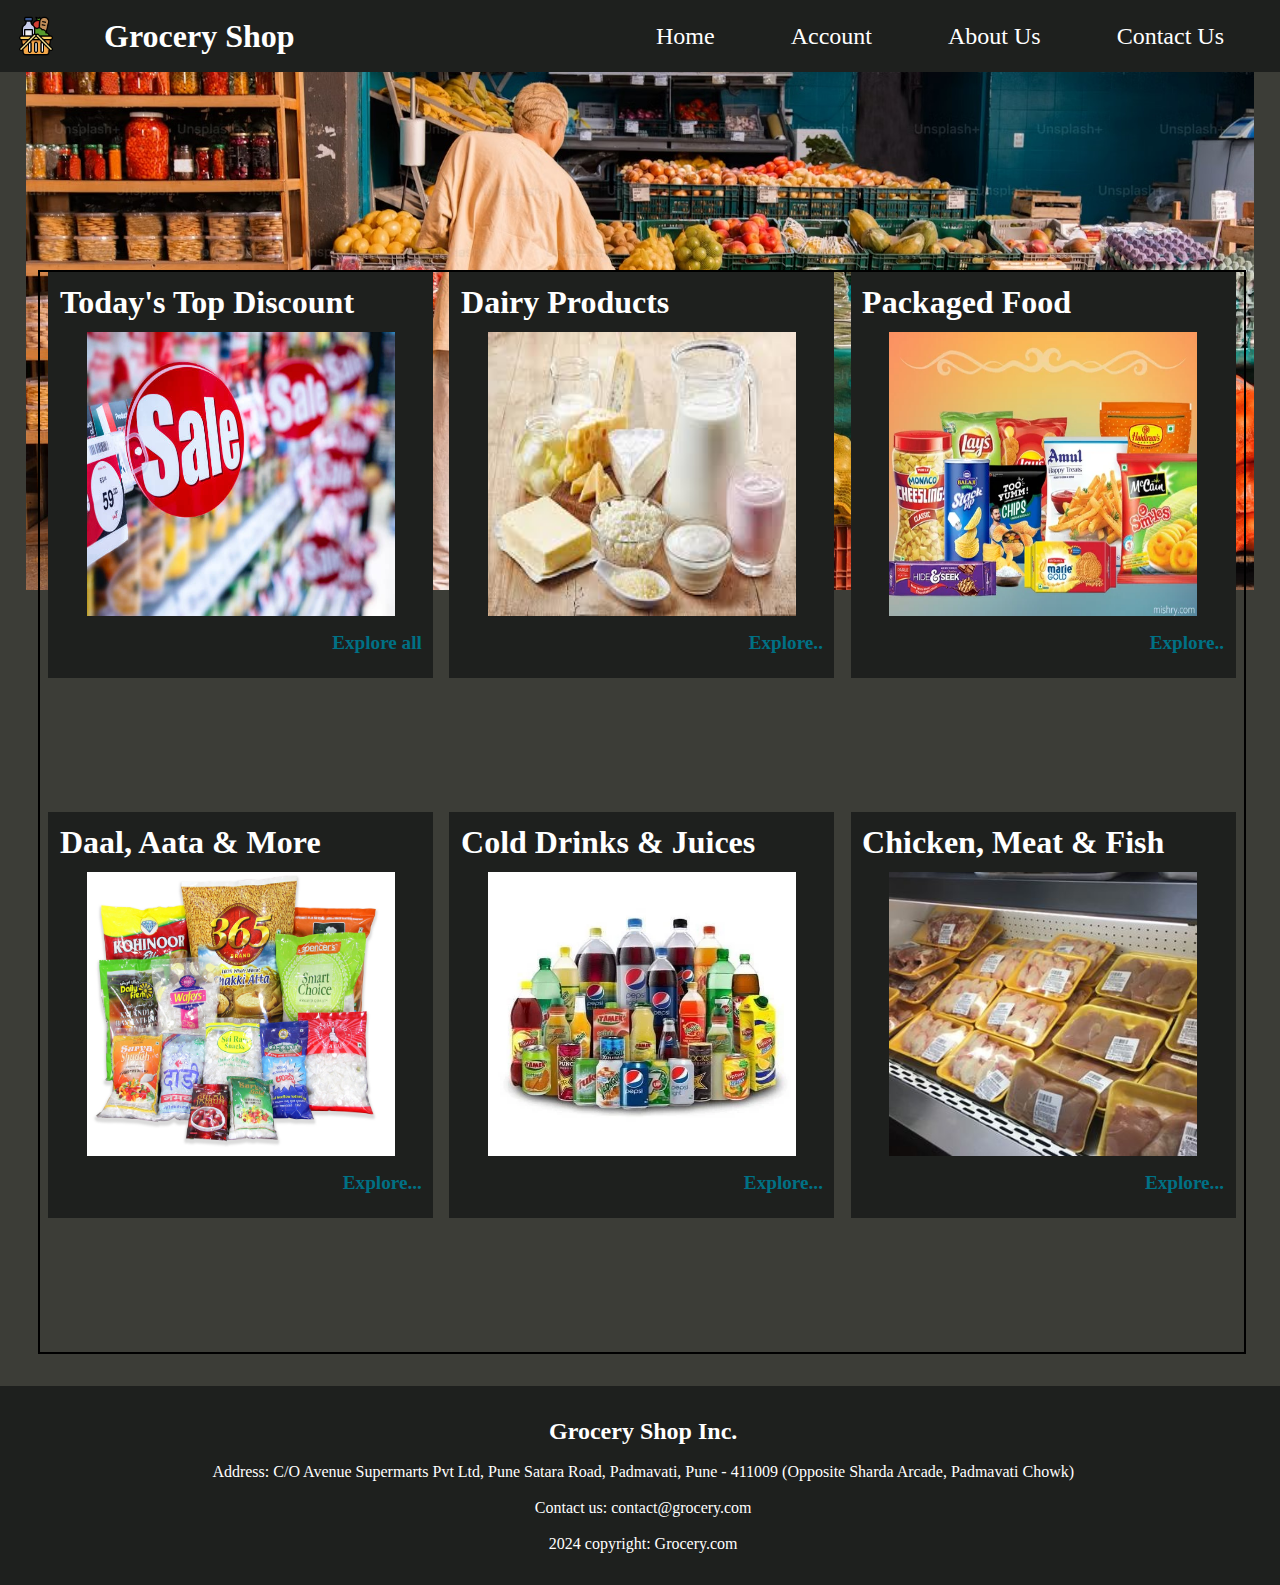
<file: WPT/Assignments/Assignment 2/index.html>
<!DOCTYPE html>
<html lang="en">
<head>
    <meta charset="UTF-8">
    <meta http-equiv="X-UA-Compatible" content="IE=edge">
    <meta name="viewport" content="width=device-width, initial-scale=1.0">
    <title>Document</title>
    <link rel="stylesheet" href="index.css">
</head>
<body>
    <header>
        <nav>
            <img src="icon.png" alt="" id="icon">
            <div id="head">Grocery Shop</div>
            <div id="options">
                <a href="#" class="nav-links">Home</a>
                <a href="#" class="nav-links">Account</a>
                <a href="#" class="nav-links">About Us</a>
                <a href="#" class="nav-links">Contact Us</a>
                <!-- <img src="" alt=""> icon -->
            </div>
        </nav>
        <div id="images-slider">
            <img src="grocery5.jpg" alt="" id="grocery-image">
        </div>
    </header>

    <div id="container">
        <div class="card">
            <h2 class="card-head">Today's Top Discount</h2>
            <img src="img1.jpg" alt="" class="card-img">
            <br>
            <a href="" class="card-link">Explore all</a>
        </div>
        <div class="card">
            <h2 class="card-head">Dairy Products</h2>
            <img src="dairy.jpg" alt="" class="card-img">
            <br>
            <a href="#" class="card-link">Explore..</a>
        </div>
        <div class="card">
            <h2 class="card-head">Packaged Food</h2>
            <img src="packaged-food.webp" alt="" class="card-img">
            <br>
            <a href="" class="card-link">Explore..</a>
        </div>
        <div class="card">
            <h2 class="card-head">Daal, Aata & More</h2>
            <img src="packaging2.jpg" alt="" class="card-img">
            <br>
            <a href="" class="card-link">Explore...</a>
        </div>
        <div class="card">
            <h2 class="card-head">Cold Drinks & Juices</h2>
            <img src="grocery-colddrink.webp" alt="" class="card-img">
            <br>
            <a href="" class="card-link">Explore...</a>
        </div>
        <div class="card">
            <h2 class="card-head">Chicken, Meat & Fish</h2>
            <img src="meat.jpg" alt="" class="card-img">
            <br>
            <a href="" class="card-link">Explore...</a>
        </div>
    </div>

    <footer>
        <div id="footer">
            <h2>Grocery Shop Inc.</h2>
            <br>
            <p>Address: C/O Avenue Supermarts Pvt Ltd, Pune Satara Road, Padmavati, Pune - 411009 (Opposite Sharda Arcade, Padmavati Chowk)</p>
            <br>
            <p>Contact us: contact@grocery.com </p>
            <br>
            <p>2024 copyright: Grocery.com </p>
        </div>
    </footer>

</body>
</html>
</file>
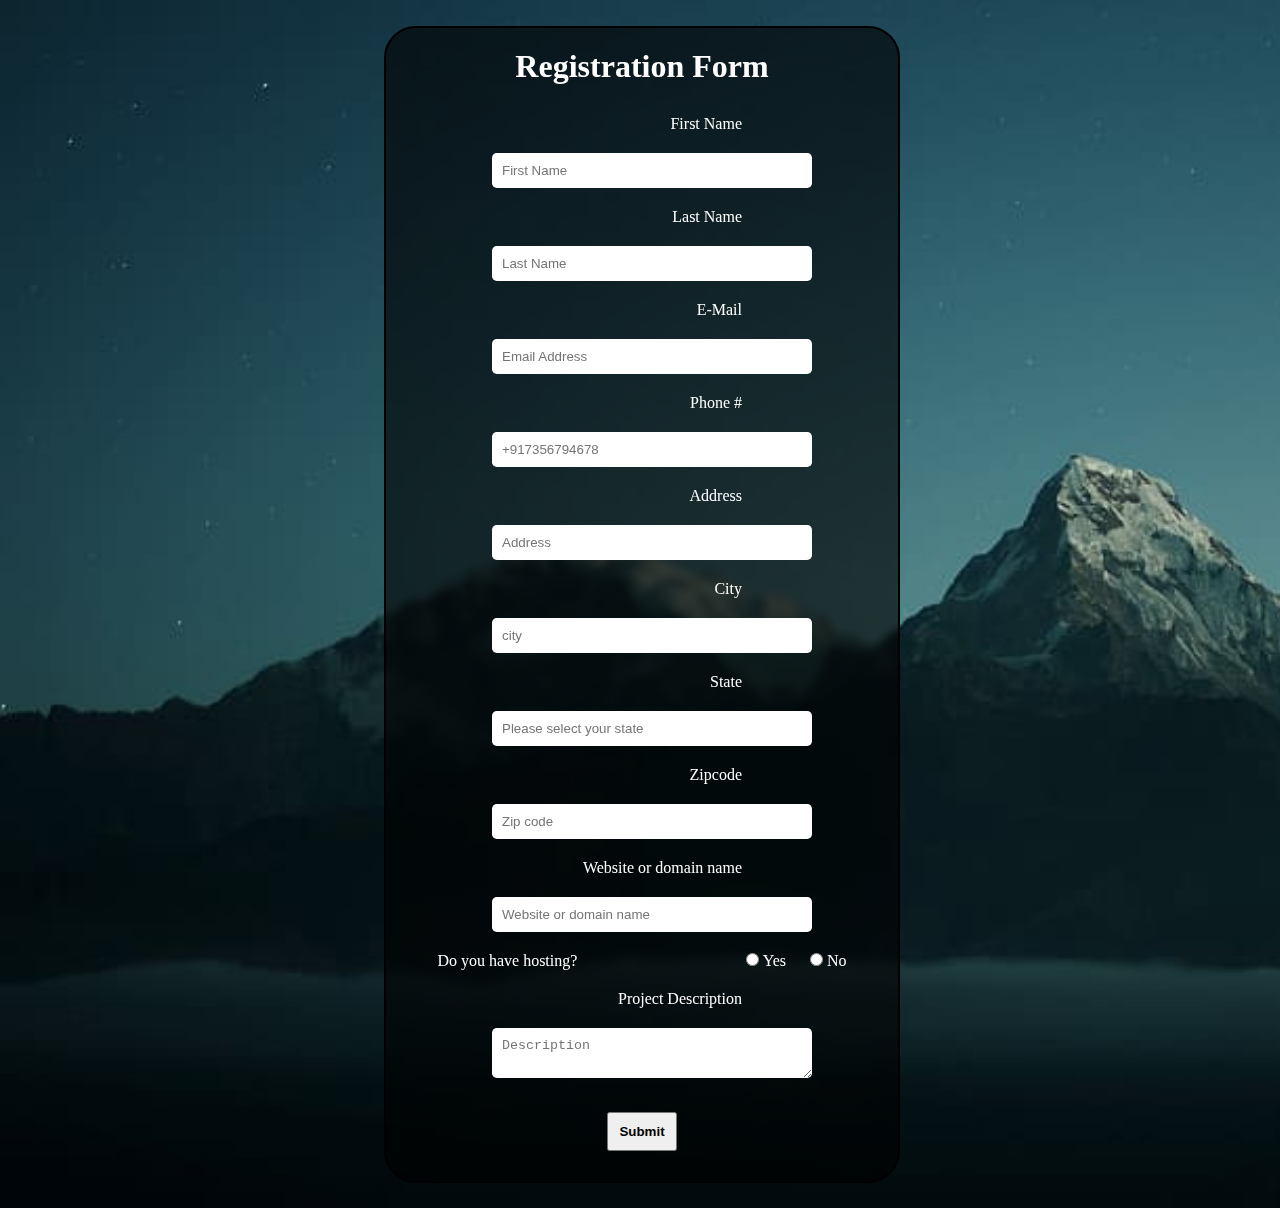
<file: WPT/Assignments/Assignment 1/Application/index.html>
<!DOCTYPE html>
<html lang="en">
<head>
    <meta charset="UTF-8">
    <meta http-equiv="X-UA-Compatible" content="IE=edge">
    <meta name="viewport" content="width=device-width, initial-scale=1.0">
    <title>Document</title>
    <link rel="stylesheet" href="style.css">
</head>
<body>
    <div id="outer">
        <h1>Registration Form</h1>
        <div class="label">First Name</div>
        <input type="text" placeholder="First Name" class="field">
        <br>
        <div class="label">Last Name</div>
        <input type="text" placeholder="Last Name" class="field">
        <br>
        <div class="label">E-Mail</div>
        <input type="text" placeholder="Email Address" class="field">
        <br>
        <div class="label">Phone #</div>
        <input type="text" placeholder="+917356794678" class="field">
        <br>
        <div class="label">Address</div>
        <input type="text" placeholder="Address" class="field">
        <br>
        <div class="label">City</div>
        <input type="text" placeholder="city" class="field">
        <br>
        <div class="label">State</div>
        <input type="text" placeholder="Please select your state" class="field">
        <br>
        <div class="label">Zipcode</div>
        <input type="text" placeholder="Zip code" class="field">
        <br>
        <div class="label">Website or domain name</div>
        <input type="text" placeholder="Website or domain name" class="field">
        <br>
        <div class="label" style="text-align: left; padding-right: 30px;">Do you have hosting?</div>
        <input type="radio" id="radio1" name="hosting" style="margin-left: 75px;">
        <label>Yes</label>
        <input type="radio" id="radio2" name="hosting" style="margin-left: 20px;">
        <label >No</label>
        <br>
        <div class="label">Project Description</div>
        <textarea name="" class="field" placeholder="Description"></textarea>
        <br>
        <button type="submit" class="button">Submit</button>
    <br>
    </div>
</body>
</html>
</file>
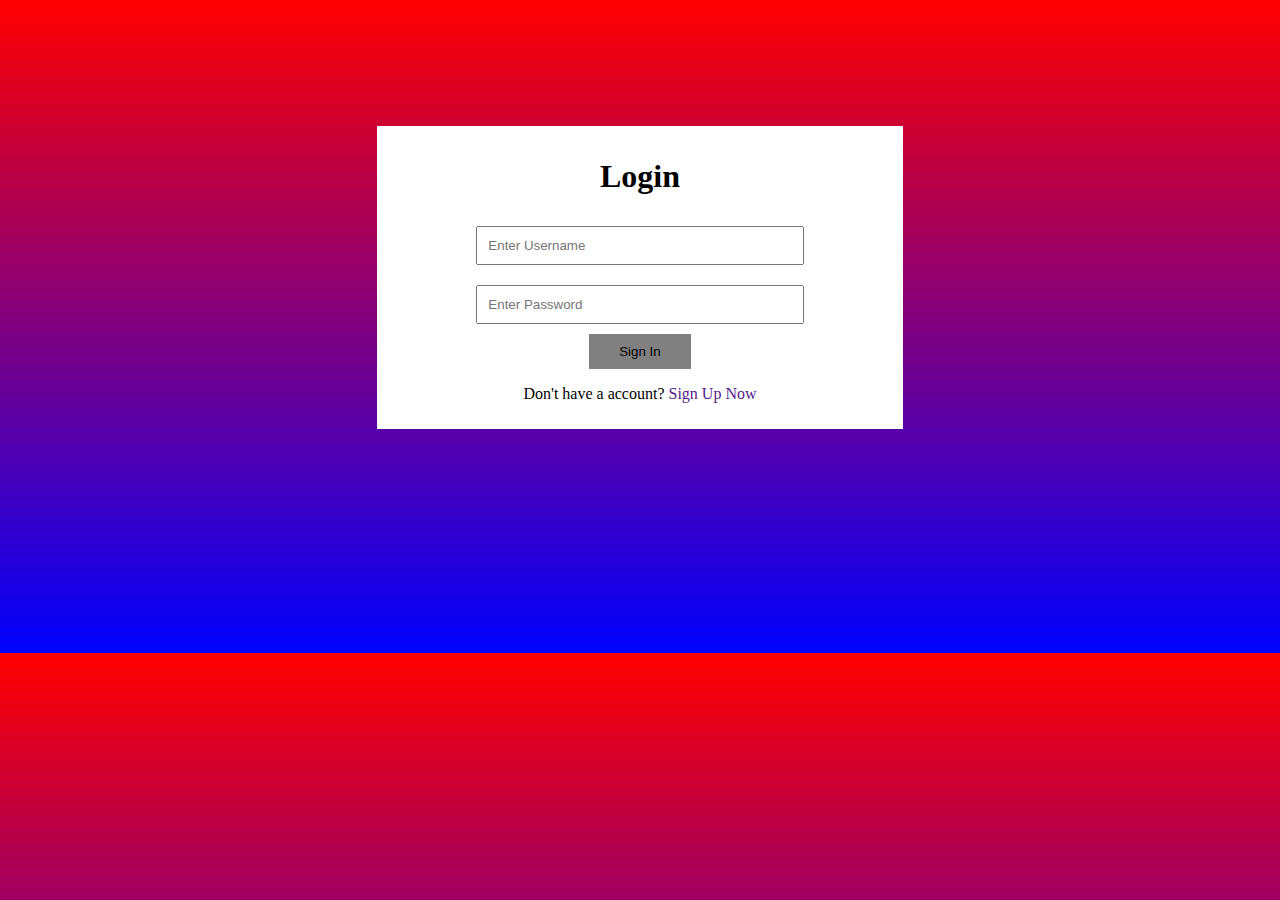
<file: WPT/Assignments/Assignment 1/Login_Page/index.html>
<!DOCTYPE html>
<html lang="en">
<head>
    <meta charset="UTF-8">
    <meta http-equiv="X-UA-Compatible" content="IE=edge">
    <meta name="viewport" content="width=device-width, initial-scale=1.0">
    <title>Document</title>
    <link rel="stylesheet" href="style.css">
</head>
<body>
    <div id="container">
        <h1>Login</h1>
        <form action="">
            <input type="text" placeholder="Enter Username">
            <input type="password" placeholder="Enter Password">
            <button type="submit">Sign In</button>
        </form>
        <p>Don't have a account? <a href="">Sign Up Now</a></p>
    </div>
</body>
</html>
</file>
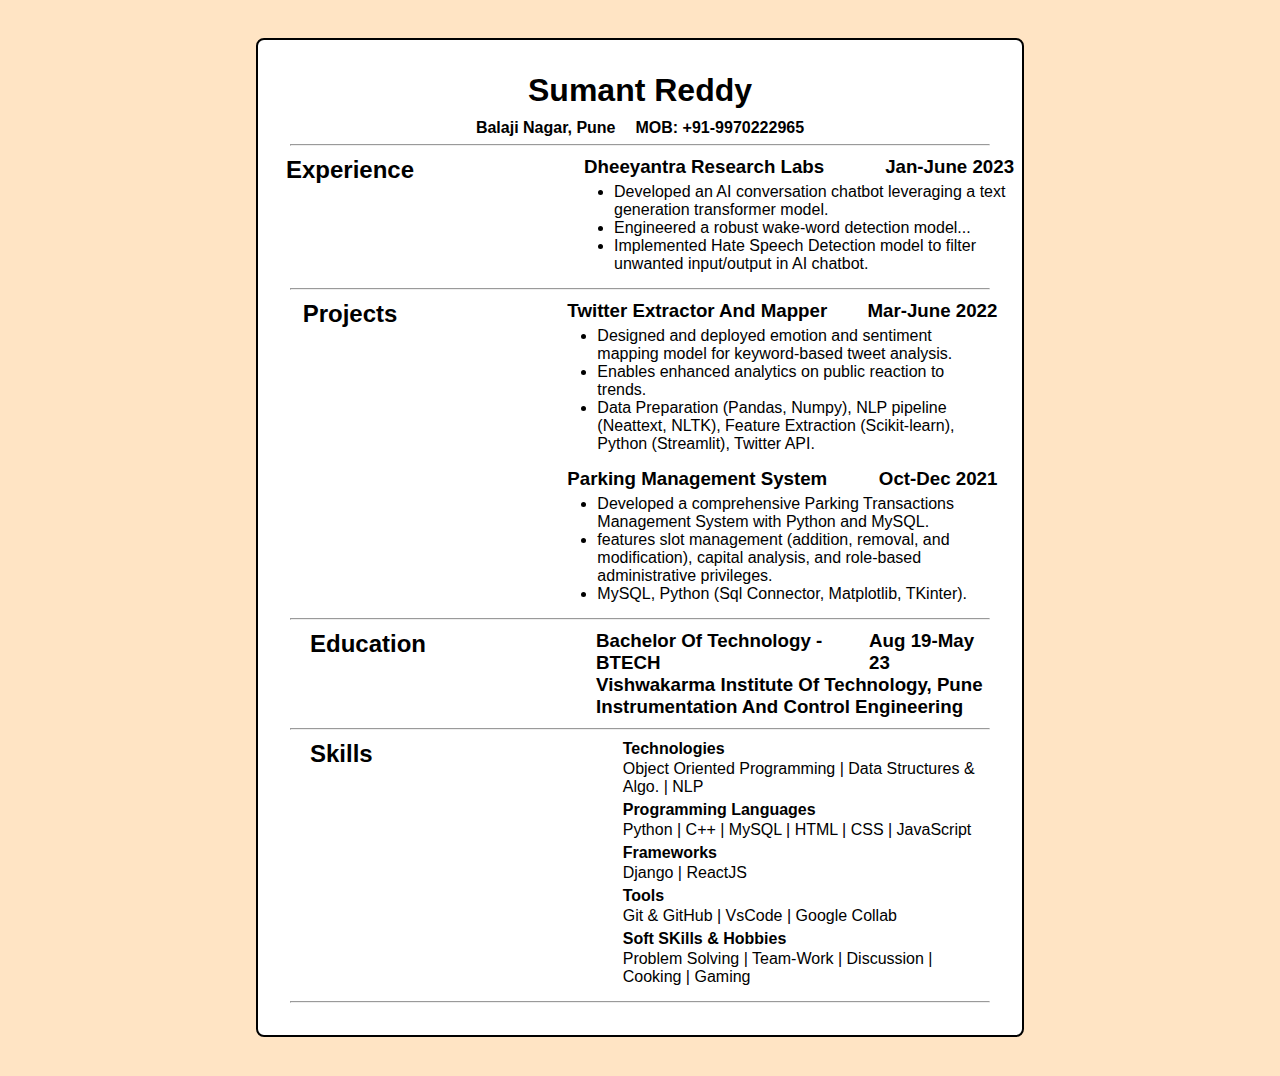
<file: WPT/Assignments/Assignment 1/Resume/index.html>
<!DOCTYPE html>
<html lang="en">
<head>
    <meta charset="UTF-8">
    <meta http-equiv="X-UA-Compatible" content="IE=edge">
    <meta name="viewport" content="width=device-width, initial-scale=1.0">
    <title>Document</title>
    <link rel="stylesheet" href="style.css">
</head>
<body>
    <div id="content">
        <div id="details">
            <h1 id="name">Sumant Reddy</h1>
            <div id="name-add">
                <div class="add-mob"> <b>Balaji Nagar, Pune</b></div>
                <div class="add-mob"><b><b>MOB: +91-9970222965</b></b></div>
            </div>
        </div>
    
        <hr>

        <div id="experience">
            <h2 id="left-title">Experience</h2>
            <div id="data">
                <div id="title-data">
                    <h3>Dheeyantra Research Labs</h3>
                    <h3>Jan-June 2023</h3>
                </div>
                <ul>
                    <li>Developed an AI conversation chatbot leveraging a text generation transformer model.</li>
                    <li>Engineered a robust wake-word detection model...</li>
                    <li>Implemented Hate Speech Detection model to filter unwanted input/output in AI chatbot.</li>

                </ul>
            </div>
        </div>

        <hr>

        <div id="experience">
            <h2 id="left-title">Projects</h2>
            <div id="data">
                <div id="title-data">
                    <h3>Twitter Extractor and Mapper</h3>
                    <h3>Mar-June 2022</h3>
                </div>
                <ul>
                    <li>Designed and deployed emotion and sentiment mapping model for keyword-based tweet analysis.</li>
                    <li>Enables enhanced analytics on public reaction to trends.</li>
                    <li>Data Preparation (Pandas, Numpy), NLP
                        pipeline (Neattext, NLTK), Feature Extraction (Scikit-learn), Python (Streamlit), Twitter API.</li>

                </ul>
                <div id="title-data" style="margin-top: 10px;">
                    <h3>Parking Management System</h3>
                    <h3>Oct-Dec 2021</h3>
                </div>
                <ul>
                    <li>Developed a comprehensive Parking Transactions Management System with Python and MySQL.</li>
                    <li>features slot management (addition, removal, and modification), capital analysis, and role-based
                        administrative privileges.</li>
                    <li>MySQL, Python (Sql Connector, Matplotlib, TKinter).</li>

                </ul>
            </div>
        </div>
        <hr>

        <div id="experience">
            <h2 id="left-title">Education</h2>
            <div id="data" style="width: 450px;">
                <div id="title-data">
                    <h3>Bachelor of Technology - BTECH</h3>
                    <h3>Aug 19-May 23</h3>
                </div>
                <div id="title-data">
                    <h3>Vishwakarma Institute of technology, Pune</h3>
                </div>
                <div id="title-data">
                    <h3>Instrumentation and Control Engineering</h3>
                </div>
            </div>
        </div>
        <hr>

        <div id="experience">
            <h2 id="left-title" style="padding-right: 30px;">Skills</h2>
            <div id="data" style="padding-left: 50px;">
                <div id="title-data">
                    <h4>Technologies</h4>
                </div>
                    <p style="margin-top: 2px; margin-bottom: 5px;">Object Oriented Programming | Data Structures & Algo. | NLP</p>

                <div id="title-data">
                    <h4>Programming Languages</h4>
                </div>
                <p style="margin-top: 2px; margin-bottom: 5px;">Python | C++ | MySQL | HTML | CSS | JavaScript</p>

                <div id="title-data">
                    <h4>Frameworks</h4>
                </div>
                <p style="margin-top: 2px; margin-bottom: 5px;">Django | ReactJS</p>

                <div id="title-data">
                    <h4>Tools</h4>
                </div>
                <p style="margin-top: 2px; margin-bottom: 5px;"> Git & GitHub | VsCode | Google Collab</p>
                <div id="title-data">
                    <h4>Soft SKills & Hobbies</h4>
                </div>
                <p style="margin-top: 2px; margin-bottom: 5px;">Problem Solving | Team-Work | Discussion | Cooking | Gaming</p>
            </div>
        </div>
        <hr>

    </div>
</body>
</html>
</file>
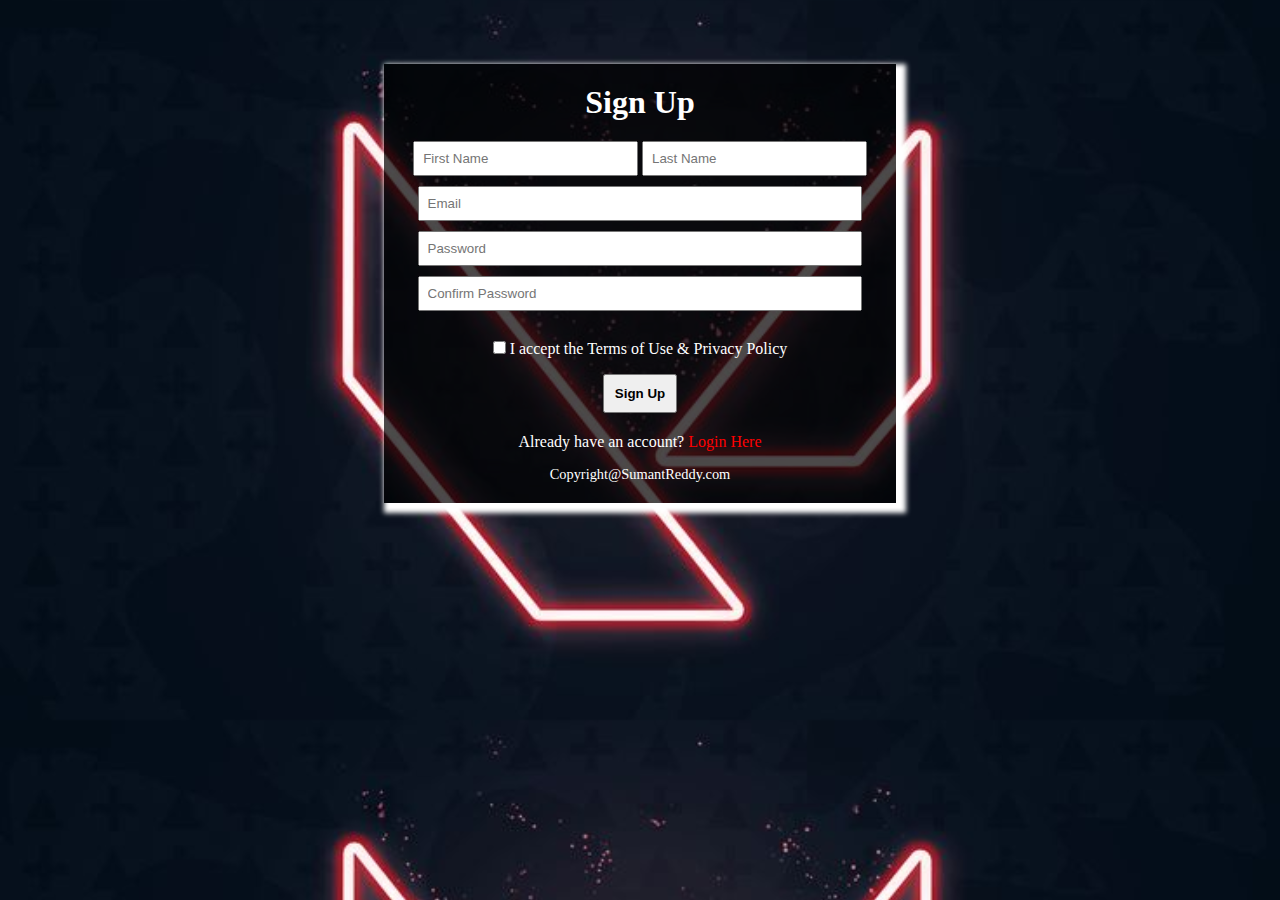
<file: WPT/Assignments/Assignment 1/Sign_Up/index.html>
<!DOCTYPE html>
<html lang="en">
<head>
    <meta charset="UTF-8">
    <meta http-equiv="X-UA-Compatible" content="IE=edge">
    <meta name="viewport" content="width=device-width, initial-scale=1.0">
    <title>Document</title>
    <link rel="stylesheet" href="style.css">
</head>
<body>
    <div id="container">
        <h1>Sign Up</h1>
        <input type="text" placeholder="First Name" class="First-last">
        <input type="text" placeholder="Last Name" class="First-last">
        <input type="email" placeholder="Email" class="fields">
        <input type="password" placeholder="Password" class="fields">
        <input type="password" placeholder="Confirm Password" class="fields">
        <br>
        <input type="checkbox" name="" id="checkbox">
        <label for="" id="check-label">I accept the Terms of Use & Privacy Policy</label>
        <br>
        <button type="submit" id="button">Sign Up</button>
        <br>
        <p class="text-data">Already have an account?<a href="#"> Login Here</a></p>
        <br>
        <p class="text-data" id="text2">Copyright@SumantReddy.com</p>
    </div>
</body>
</html>
</file>
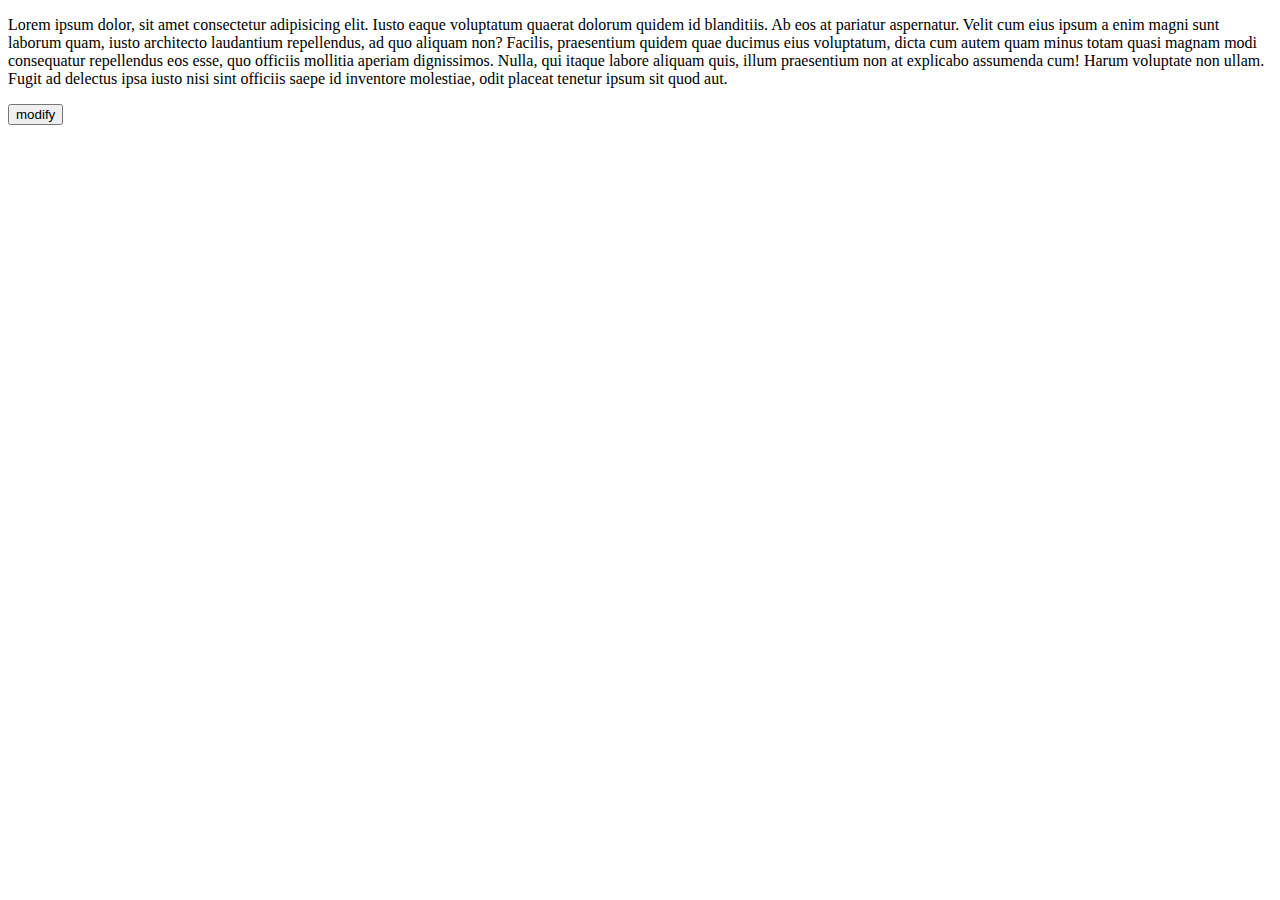
<file: WPT/Assignments/Assignment 3/Question1.html>
<!DOCTYPE html>
<html lang="en">

<head>
    <meta charset="UTF-8">
    <meta http-equiv="X-UA-Compatible" content="IE=edge">
    <meta name="viewport" content="width=device-width, initial-scale=1.0">
    <title>Document</title>
</head>

<body>
    <p id="para">Lorem ipsum dolor, sit amet consectetur adipisicing elit. Iusto eaque voluptatum quaerat dolorum quidem id
        blanditiis. Ab eos at pariatur aspernatur. Velit cum eius ipsum a enim magni sunt laborum quam, iusto architecto
        laudantium repellendus, ad quo aliquam non? Facilis, praesentium quidem quae ducimus eius voluptatum, dicta cum
        autem quam minus totam quasi magnam modi consequatur repellendus eos esse, quo officiis mollitia aperiam
        dignissimos. Nulla, qui itaque labore aliquam quis, illum praesentium non at explicabo assumenda cum! Harum
        voluptate non ullam. Fugit ad delectus ipsa iusto nisi sint officiis saepe id inventore molestiae, odit placeat
        tenetur ipsum sit quod aut.</p>

    <button id="btn">modify</button>

    <script>
        var para = document.getElementById("para");
        var button = document.getElementById("btn");

        btn.onclick = ()=>{
            para.style.fontSize = "25px";
            para.style.fontFamily = "Franklin Gothic Medium";
            para.style.color = "blue";
        }

    </script>

</body>

</html>
</file>
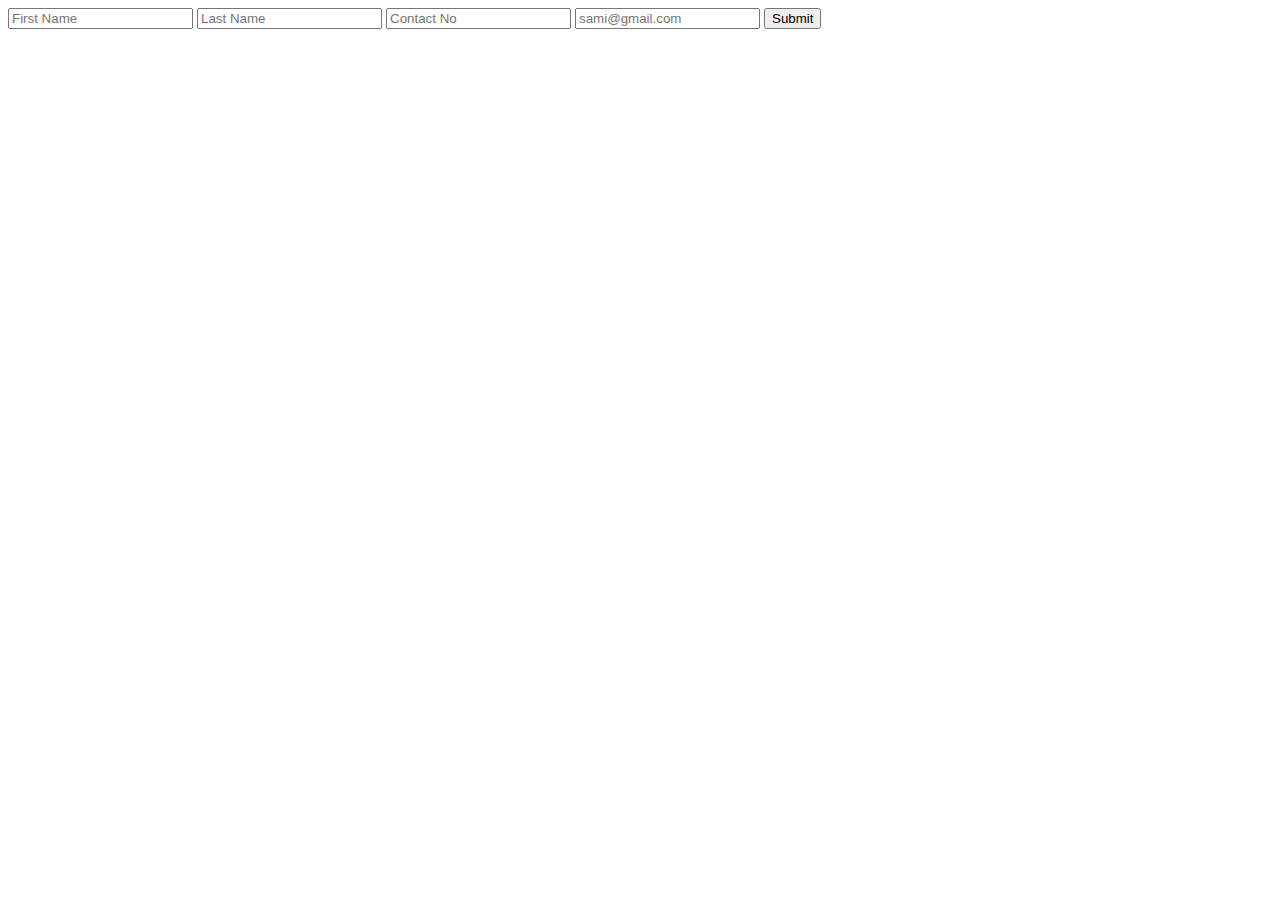
<file: WPT/Assignments/Assignment 3/Question2.html>
<!DOCTYPE html>
<html lang="en">
<head>
    <meta charset="UTF-8">
    <meta http-equiv="X-UA-Compatible" content="IE=edge">
    <meta name="viewport" content="width=device-width, initial-scale=1.0">
    <title>Document</title>
</head>
<body>
    <form action="#">
        <input type="text" placeholder="First Name" id="firstname">
        <input type="text" placeholder="Last Name" id="lastname">
        <input type="number" placeholder="Contact No" id="phone">
        <input type="email" placeholder="sami@gmail.com" id="email">
        <button type="submit" id="btn">Submit</button>
    </form>

    <script>
        let fname = document.getElementById("firstname");
        let lname = document.getElementById("lastname");
        let number = document.getElementById("phone");
        let email = document.getElementById("email");
        let btn = document.getElementById("btn");

        btn.onclick = ()=>{
            let firstname = document.createElement("p");
            firstname.innerText = fname.value;

            let lastname = document.createElement("p");
            lastname.innerText = lname.value; 

            let phonenumber = document.createElement("p");
            phonenumber.innerText = number.value;     

            let emailid = document.createElement("p");
            emailid.innerText = email.value;

            document.body.appendChild(firstname);
            document.body.appendChild(lastname);
            document.body.appendChild(phonenumber);
            document.body.appendChild(emailid);
        }
    </script>

</body>
</html>
</file>
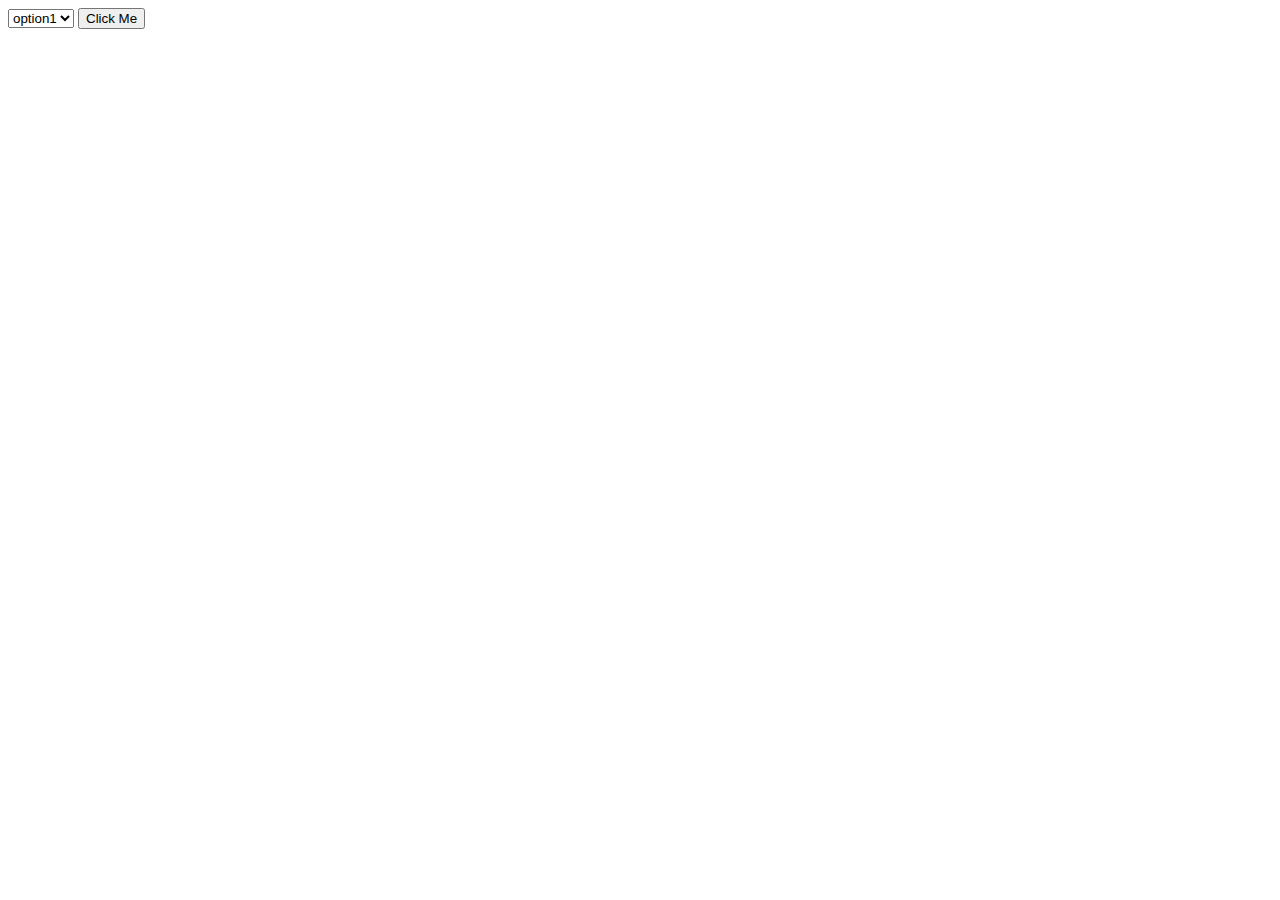
<file: WPT/Assignments/Assignment 3/Question3.html>
<!DOCTYPE html>
<html lang="en">
<head>
    <meta charset="UTF-8">
    <meta http-equiv="X-UA-Compatible" content="IE=edge">
    <meta name="viewport" content="width=device-width, initial-scale=1.0">
    <title>Document</title>
</head>
<body>
    
    <select name="" id="drop-down">
        <option value="" class="options">option1</option>
        <option value="" class="options">option2</option>
        <option value="" class="options">option3</option>
        <option value="" class="options">option4</option>
    </select>

    <button id="btn">Click Me</button>

    <script>
        let options = document.getElementsByClassName("options");
        let btn = document.getElementById("btn");

        count = options.length-1;

        btn.onclick = ()=>{
            if(count>=0){
                options[count].remove();
                count--;
            }
        }

    </script>

</body>
</html>
</file>
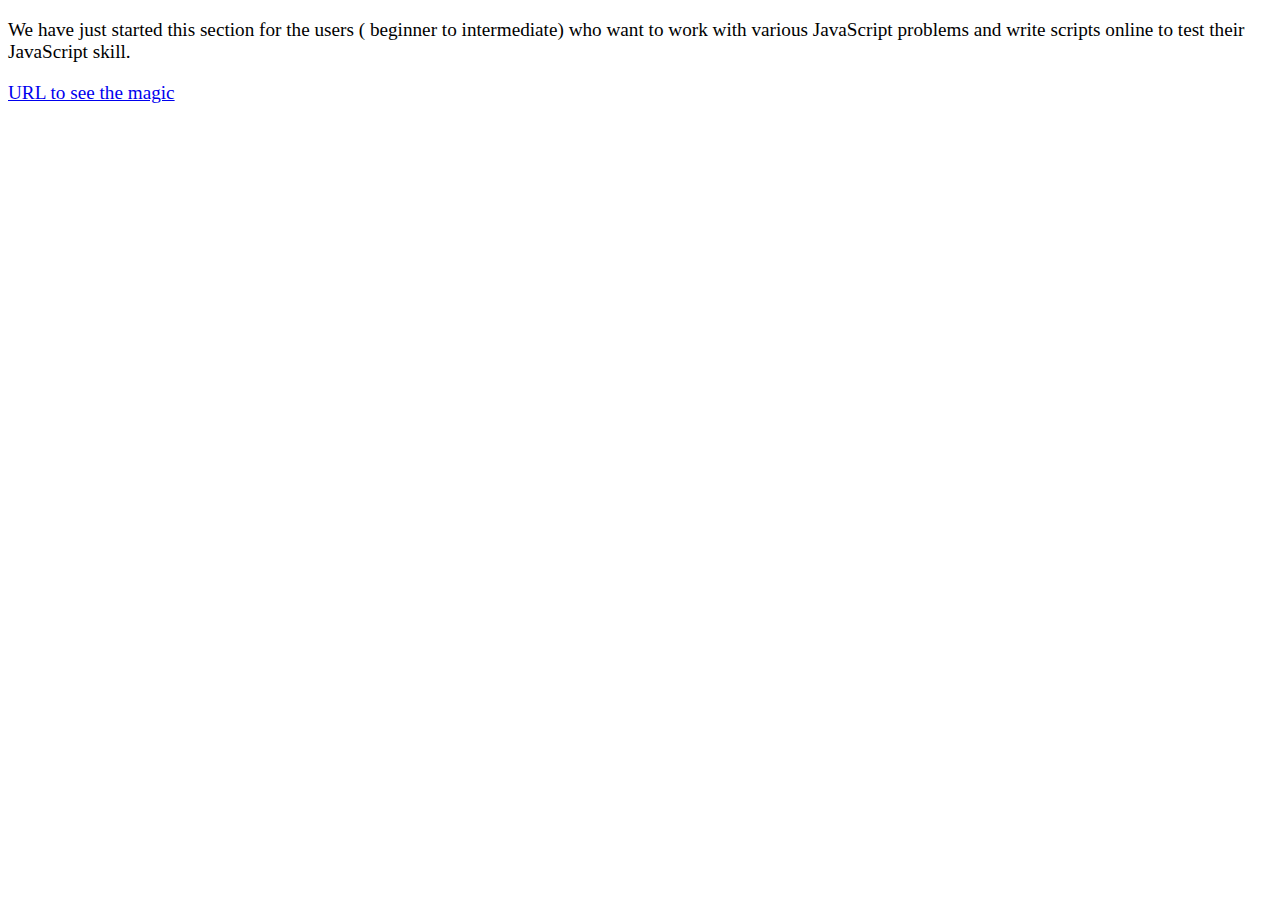
<file: WPT/Assignments/Assignment 3/Question4.html>
<!DOCTYPE html>
<html lang="en">

<head>
    <meta charset="UTF-8">
    <meta http-equiv="X-UA-Compatible" content="IE=edge">
    <meta name="viewport" content="width=device-width, initial-scale=1.0">
    <title>Document</title>
    <style>
        body {
            font-size: 1.2rem;
        }
    </style>
</head>

<body>
    <p><span>We</span> have just started <span>this</span> section for the users (
    <span>beginner</span> to intermediate) who <span>want</span> to work with <span>various</span> JavaScript
    <span>problems</span> and write scripts online to <span>test</span> their JavaScript <span>skill</span>.</p>

    <a href="#" id="link">URL to see the magic</a>

    <!-- style="font-weight: 1000; color: blue;" -->

    <script>
        const words = document.getElementsByTagName("span");
        const link = document.getElementById("link");

        link.onmouseover = ()=>{
            for(let i=0; i<words.length; i++){
                words[i].style.fontWeight = "1000";
                words[i].style.color = "chartreuse";
            }
        }

        link.onmouseout = ()=>{
            for(let i=0; i<words.length; i++){
                words[i].style.fontWeight = "500";
                words[i].style.color = "black";
            }
        }

    </script>
</body>

</html>
</file>
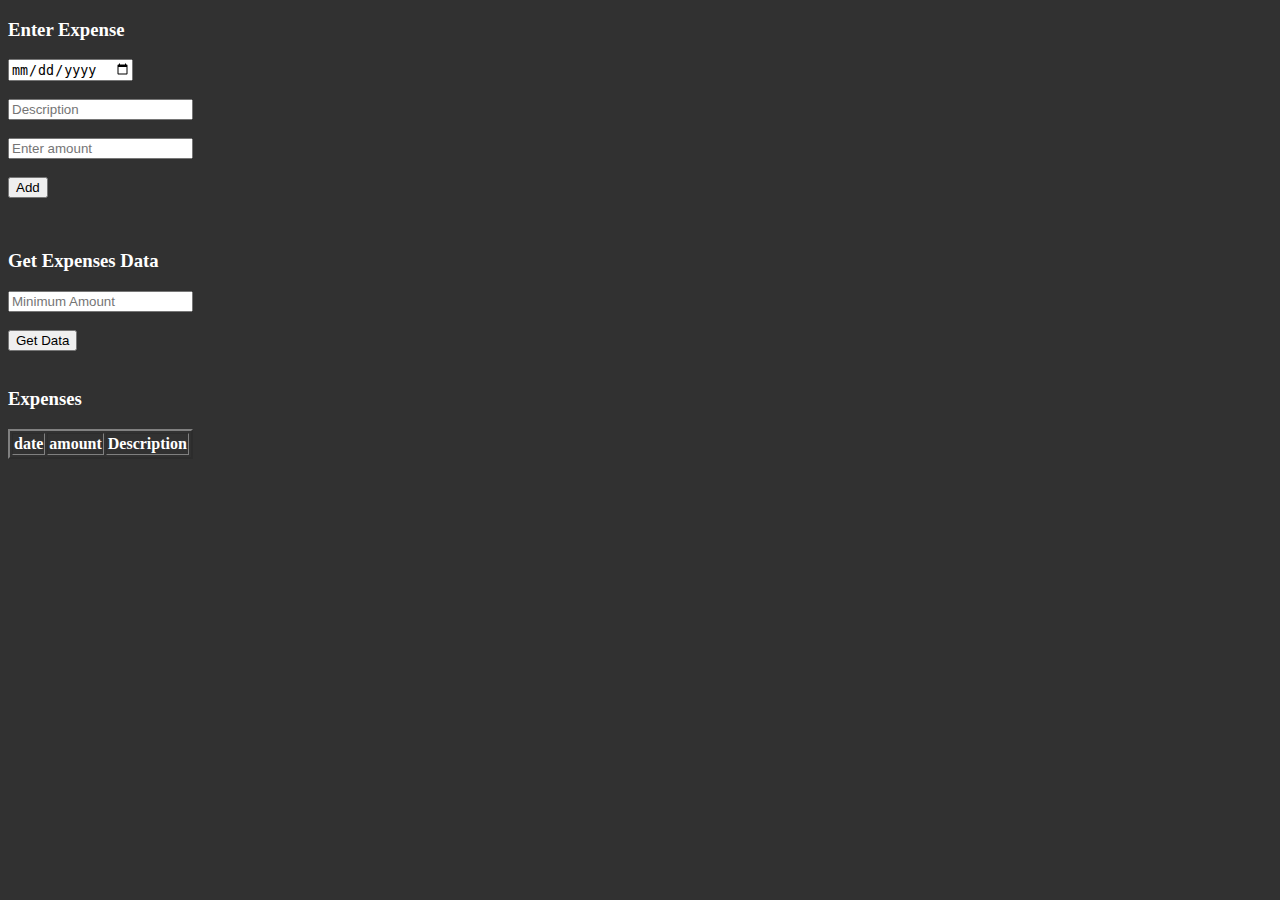
<file: WPT/Assignments/Assignment 6/assignment6.html>
<!DOCTYPE html>
<html lang="en">
<head>
    <meta charset="UTF-8">
    <meta http-equiv="X-UA-Compatible" content="IE=edge">
    <meta name="viewport" content="width=device-width, initial-scale=1.0">
    <title>Assignment 6</title>
    <style>
        body{
            background-color: #313131;
            color: white;
        }
    </style>
</head>
<body>
    <h3>Enter Expense</h3>
    <form action="">
        <input type="date" placeholder="Enter date" id="date"> <br><br>
        <input type="text" placeholder="Description" id="desc"> <br><br>
        <input type="amount" placeholder="Enter amount" id="amount"> <br><br>
        <button type="button" id="adddata">Add</button>
    </form>
    <p id="status" style="color: maroon;"></p>
    <br>

    <h3>Get Expenses Data</h3>
    <form action="">
        <input type="text" placeholder="Minimum Amount" id="minamount"><br><br>
        <button type="button" id="submit">Get Data</button>
    </form>
    <br>

    <h3>Expenses</h3>
    <table border="2px">
        <thead>
            <tr>
                <th>date</th>
                <th>amount</th>
                <th>Description</th>
            </tr>
        </thead>
        <tbody id="expense-table">

        </tbody>
    </table>

    <h3 id="total-expense"></h3>
    <script src="script.js"></script>
</body>
</html>
</file>
<file: WPT/Assignments/Assignment 2/index.css>
*{
    padding: 0;
    margin: 0;
}

body{
    background-color: #3C3D37;
}

#icon{
    width: 2.5rem;
    height: 2.5rem;
    cursor: grab;
}

nav{
    display: flex;
    align-items: center;
    height: 4.5rem;
    /* border: 0.1px solid black; */
    gap: 3rem;
    background-color: #1E201E;
    /* box-shadow: 0px 0.5rem #fcffed; */
    padding-left: 1rem;
    padding-right: 1rem;
}

#head{
    color: white;
    font-size: 2rem;
    font-weight: 800;
}

#options{
    display: inline-block;
    position: absolute;
    right: 0px;
    /* left: max(300, 930px); */
    /* left: max(200, 500) */
    /* margin-left: 2rem; */
}

.nav-links{
    color: white;
    font-size: 1.5rem;
    margin-right: 2.5rem;
    text-decoration: none;
    /* border: 2px solid black; */
    padding: 1rem;
    /* border-radius: 1.2rem; */
}

#images-slide{
}

#grocery-image{
    width: 96%;
    height: auto;
    margin-left: 2%;
    margin-right: 2%;
}

#container{
    display: flex;
    flex-wrap: wrap;
    justify-content: space-around;
    position: absolute;
    top: max(4.5rem,30%);
    width: 94%;
    left: 3%;
    right: 3%;
    height: 120%;
    background-color: transparent;
    border: 2px solid black;
    overflow-y: scroll;
    scrollbar-width: none;
    overflow-x: scroll;
}

.card{
    width: max(320px,32%);
    height: 406px;
    background-color: #1E201E;
    /* border: 2px solid black; */
    margin-bottom: 2%;
    color: white;
}
.card-head{
    margin: 3%;
    font-size: 2rem;
}

.card-img{
    width: 80%;
    height: 70%;
    margin-left: 10%;
    margin-bottom: 3%;
}

.card-link{
    display: block;
    text-decoration: none;
    font-size: 1.2rem;
    text-align: end;
    margin-right: 3%;
    margin-bottom: 3%;
    font-weight: 550;
    color: #007185;
}

#footer{
    text-align: center;
    padding-left: 1rem;
    padding-right: 1rem;
    padding-top: 2rem;
    padding-bottom: 2rem;
    position: absolute;
    bottom: 0px;
    top: max(1000px,154%);
    width: 98%;
    height: 15vh;
    background-color: #1E201E;
    color: white;
}
</file>
<file: WPT/Assignments/Assignment 1/Application/style.css>
*{
    margin: 0;
    padding: 0;
}

body{
    background: url("mountain.jpg");
    background-size: cover;
    color: white;
}

#outer{
    margin-top: 2%;
    margin-bottom: 2%;
    width: 40%;
    margin-left: 30%;
    margin-right: auto;
    text-align: center;
    border: solid 2px black;
    border-radius: 2rem;
    padding-bottom: 30px;
    background-color: rgba(0,0,0,0.61);
    backdrop-filter: blur(5px);
}

h1{
    margin-top: 20px;
    margin-bottom: 10px;
}

.label{
    display: inline-block;
    margin-top: 20px;
    width: 200px;
    text-align: right;
}

.field{
    margin-top: 20px;
    margin-left: 20px;
    padding: 10px;
    width: 300px;
    border: 0;
    border-radius: 0.3rem;
}

#radio1{
    margin-top: 20px;
    margin-left: 100px;
}

.button{
    margin-top: 30px;
    padding: 10px;
    font-weight: 800;
}
</file>
<file: WPT/Assignments/Assignment 1/Login_Page/style.css>
body{
    background: linear-gradient(red, blue);
}

#container{
    width: 40%;
    height: auto;
    padding: 10px;
    margin: auto;
    margin-top: 10%;
    background-color: white;
    text-align: center;
    margin-bottom: 17.7%;

}

input{
    width: 60%;
    margin-top: 10px ;
    margin-bottom: 10px;
    margin-left: 60px;
    margin-right: 60px;
    padding: 10px; 
}

button{
    width: 20%;
    padding: 10px;
    border-width: 0px;
    background-color: grey;
    cursor:pointer;
    transition: font-weight 0.2s;
}

button:hover{
    border: solid, black, 2px;
    box-shadow: 2px 2px black;

}

a{
    text-decoration: none;
}
</file>
<file: WPT/Assignments/Assignment 1/Resume/style.css>
*{
    margin : 0;
    padding : 0;
    font-family: 'Segoe UI', Tahoma, Geneva, Verdana, sans-serif;
}

body{
    background-color: bisque;
}

h1,h2,h3,h4,h5,h6{
    text-transform: capitalize;
}

#content{
    background-color: white;
    margin-top: 3%;
    margin-bottom: 3%;
    margin-left: 20%;
    margin-right: 20%;
    border: black solid 2px;
    border-radius: 0.5rem;
    padding: 2rem;
}

#details{
    display: flex;
    width: 100%;
    flex-direction: column;
    justify-content: center;
    align-items: center;
    gap: 10px;
    margin-bottom: 1%;
}

#name-add{
    display: flex;
    flex-direction: row;
    gap: 20px;
}

#experience{
    margin-top: 10px;
    margin-bottom: 10px;
    padding-left: 20px;
    display: flex;
    flex-direction: row;
    justify-content: center;
    gap: 25%
}

#title-data{
    display: flex;
    flex-direction: row;
    justify-content: space-between;
}

ul{
    padding-left: 30px;
    padding-top: 5px;
    padding-bottom: 5px;
    width: 400px;
}
</file>
<file: WPT/Assignments/Assignment 1/Sign_Up/style.css>
*{
    margin: 0;
    padding: 0;
}

body{
    background: url("valorant2.jpg");
    background-size: cover;
    color: white;

}

#container{
    width: 40%;
    background-color: bisque;
    margin-top: 5%;
    margin-left: auto;
    margin-right: auto;
    text-align: center;
    padding-top: 20px;
    background-color: rgb(0,0,0,0.7);
    box-shadow: 5px 5px 5px 5px rgb(255, 255, 255);
}

h1{
    margin-bottom: 20px;
    color: rgb(255, 255, 255);
    text-shadow: 1px, 1px, 2px white, 0 0 25px red, 0 0 5px white;
}

.First-last{
    width: 40%;
    padding: 8px;
    margin-bottom: 10px;
}

.fields{
    width: 83%;
    padding: 8px;
    margin-bottom: 10px;
}

#checkbox{
    margin-top: 20px;
    margin-bottom: 10px;
}

#button{
    margin-top: 10px;
    padding: 10px;
    margin-bottom: 10px;
    cursor: pointer;
    font-weight: 700;
}

.text-data{
    display: inline-block;
    margin-top: 10px;
}

a{
    text-decoration: none;
    color: red;
}

#text2{
    margin-bottom: 20px;
    font-weight: 100;
    font-size: 0.9rem; 
    margin-top: 15px;
}
</file>
